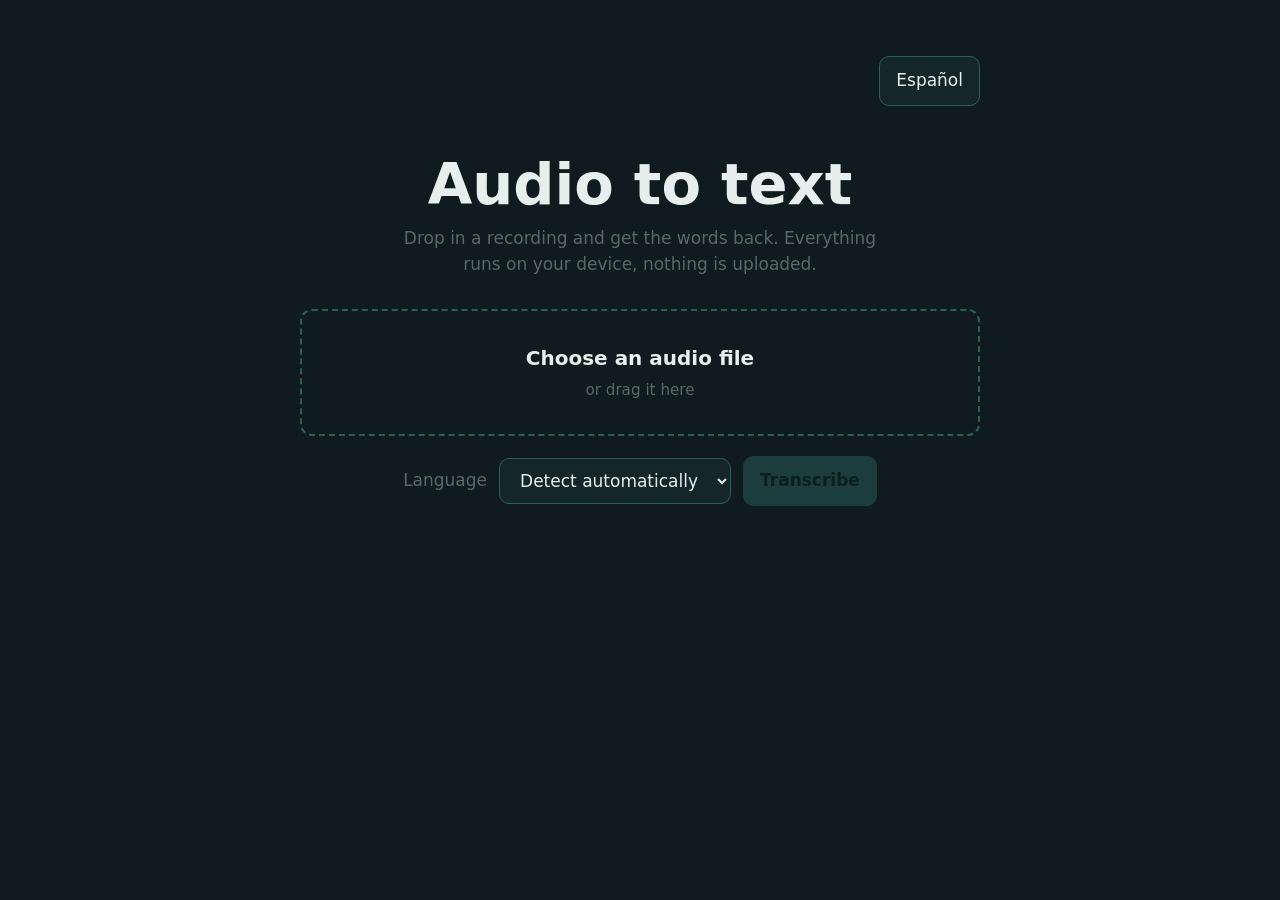
<file: index.html>
<!DOCTYPE html>
<html lang="en">
    <head>
        <meta charset="utf-8">
        <meta name="viewport" content="width=device-width, initial-scale=1">
        <title>Audio to text</title>
        <link rel="stylesheet" href="style.css">
    </head>
    <body>
        <main>
        <div class="top"><button type="button" id="langToggle"></button></div>
        <h1 data-i18n="h1">Audio to text</h1>
        <p class="lede" data-i18n="lede">Drop in a recording and get the words back. Everything runs on your device, nothing is uploaded.</p>

        <label class="drop" id="drop">
            <input type="file" id="file" accept="audio/*,video/mp4,video/webm,.m4a,.opus,.mkv">
            <strong id="dropTitle">Choose an audio file</strong>
            <span data-i18n="hint">or drag it here</span>
        </label>

        <div class="row">
            <label for="lang" data-i18n="lang">Language</label>
            <select id="lang">
            <option value="auto" data-i18n="auto">Detect automatically</option>
            <option value="es" data-i18n="l_es">Spanish</option>
            <option value="en" data-i18n="l_en">English</option>
            </select>
            <button class="primary" id="go" data-i18n="go" disabled>Transcribe</button>
        </div>

        <div class="bar" id="bar"><i></i></div>
        <p class="status" id="status" role="status"></p>

        <section id="result">
            <p class="meta" id="meta"></p>
            <textarea id="text" aria-label="Transcript" data-i18n-aria="tx"></textarea>
            <div class="row">
            <button id="copy" data-i18n="copy">Copy text</button>
            <button id="dlTxt" data-i18n="dlTxt">Download .txt</button>
            <button id="dlSrt" data-i18n="dlSrt">Download .srt</button>
            </div>
        </section>
        </main>

        <script src="script.js"></script>
    </body>
</html>
</file>
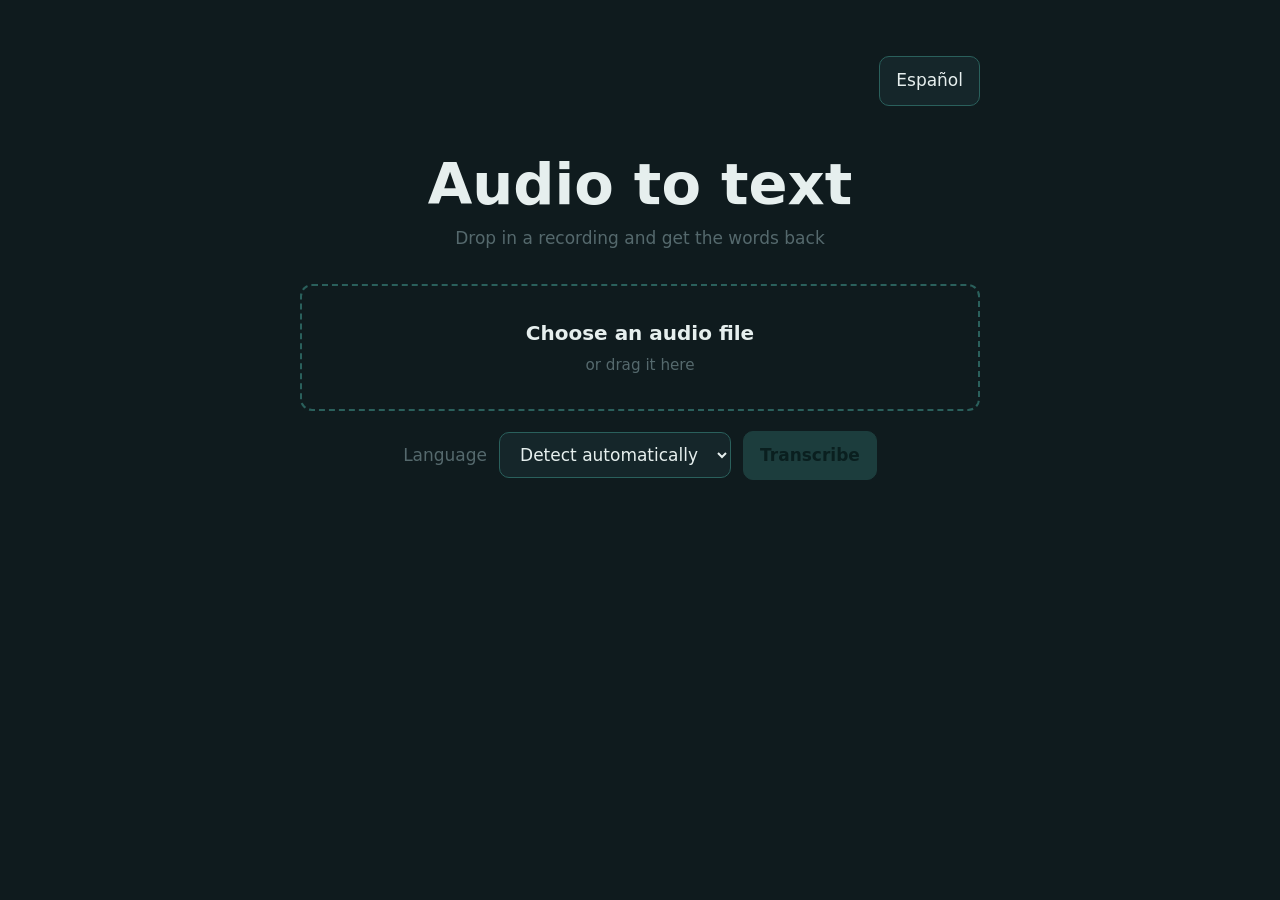
<file: static/index.html>
<!DOCTYPE html>
<html lang="en">
    <head>
        <meta charset="utf-8">
        <meta name="viewport" content="width=device-width, initial-scale=1">
        <title>Audio Transcriptor</title>
        <link rel="preconnect" href="https://fonst.googleapis.com">
        <link rel="stylesheet" href="/static/style.css">
    </head>
    <body>
        <main>
        <div class="top"><button type="button" id="langToggle"></button></div>
        <h1 data-i18n="h1">Audio to text</h1>
        <p class="lede" data-i18n="lede">Drop in a recording and get the words back. Your file is deleted as soon as it is transcribed.</p>

        <label class="drop" id="drop">
            <input type="file" id="file" accept="audio/*,video/mp4,video/webm,.m4a,.opus,.mkv">
            <strong id="dropTitle">Choose an audio file</strong>
            <span data-i18n="hint">or drag it here. MP3, WAV, M4A, OGG, FLAC and more.</span>
        </label>

        <div class="row">
            <label for="lang" data-i18n="lang">Language</label>
            <select id="lang">
            <option value="auto" data-i18n="auto">Detect automatically</option>
            <option value="es" data-i18n="l_es">Spanish</option><option value="en" data-i18n="l_en">English</option>
            </select>
            <button class="primary" id="go" data-i18n="go" disabled>Transcribe</button>
        </div>

        <div class="bar" id="bar"><i></i></div>
        <p class="status" id="status" role="status"></p>

        <section id="result">
            <p class="meta" id="meta"></p>
            <textarea id="text" aria-label="Transcript" data-i18n-aria="tx"></textarea>
            <div class="row">
            <button id="copy" data-i18n="copy">Copy text</button>
            <button id="dlTxt" data-i18n="dlTxt">Download .txt</button>
            <button id="dlSrt" data-i18n="dlSrt">Download subtitles (.srt)</button>
            </div>
        </section>
        </main>

        <script src="/static/script.js"></script>
    </body>
</html>
</file>
<file: style.css>
*,
*::before,
*::after {
    box-sizing: border-box;
}

:root {
    --bg:     #0f1b1e;
    --panel:  #15262a;
    --ink:    #e6efee;
    --muted:  #55696d;
    --line:   #2a605c;
    --accent: #2a605c;
    --danger: #ff8f7a;
}

body {
    margin: 0;
    background: var(--bg);
    color: var(--ink);
    font: 400 17px/1.5 "Bricolage Grotesque", system-ui, sans-serif;
    text-align: center;
}

main {
    max-width: 720px;
    margin: 0 auto;
    padding: 56px 20px 80px;
    display: flex;
    flex-direction: column;
    align-items: center;
}

h1 {
    font-size: clamp(2.2rem, 7vw, 3.6rem);
    line-height: 1.02;
    font-weight: 800;
    margin: 0 0 12px;
}

.lede {
    color: var(--muted);
    margin: 0 0 32px;
    max-width: 46ch;
}

.top {
    width: 100%;
    display: flex;
    justify-content: flex-end;
    margin-bottom: 50px;
}

.drop {
    display: flex;
    flex-direction: column;
    align-items: center;
    gap: 6px;
    font-size: 1.25rem;
    font-weight: 600;
    border: 2px dashed var(--line);
    border-radius: 12px;
    padding: 32px 24px;
    cursor: pointer;
    transition: border-color .15s ease;
    width: 100%;
}

.drop:hover,
.drop:focus-within {
    border-color: #0d6b68;
}

.drop input[type="file"] {
    display: none;
}

.drop span {
    font-size: .95rem;
    font-weight: 400;
    color: var(--muted);
}

.row {
    display: flex;
    flex-wrap: wrap;
    align-items: center;
    justify-content: center;
    gap: 12px;
    margin-top: 20px;
}

.row label {
    color: var(--muted);
}

select,
button {
    font: inherit;
    border-radius: 10px;
    padding: 11px 16px;
    border: 1px solid var(--line);
    background: var(--panel);
    color: var(--ink);
    cursor: pointer;
}

button.primary {
    background: var(--accent);
    color: #062321;
    border-color: var(--accent);
    font-weight: 600;
}

button:disabled {
    opacity: .5;
    cursor: not-allowed;
}

:focus-visible {
    outline: 3px solid var(--accent);
    outline-offset: 2px;
}

.status {
    min-height: 1.6rem;
    color: var(--muted);
    margin: 12px 0 0;
}

.status.err {
    color: var(--danger);
}

.bar {
    height: 4px;
    width: 100%;
    background: #b9c8c6;
    border-radius: 2px;
    overflow: hidden;
    display: none;
    margin-top: 16px;
}

.bar.on {
    display: block;
}

.bar i {
    display: block;
    height: 100%;
    width: 35%;
    background: var(--accent);
    animation: slide 1.1s ease-in-out infinite;
}

@keyframes slide {
    0%   { margin-left: -35%; }
    100% { margin-left: 100%; }
}

@media (prefers-reduced-motion: reduce) {
    .bar i {
        animation: none;
        width: 100%;
    }
}

#result {
    display: none;
    margin-top: 24px;
    width: 100%;
}

#result.on {
    display: block;
}

.meta {
    color: var(--muted);
    font-size: .9rem;
    margin: 0 0 8px;
}

textarea {
    width: 100%;
    min-height: 260px;
    padding: 16px;
    border-radius: 12px;
    border: 1px solid var(--line);
    background: var(--panel);
    color: var(--ink);
    font: inherit;
    line-height: 1.6;
    resize: vertical;
    text-align: left;
}
</file>
<file: static/style.css>
*,
*::before,
*::after {
    box-sizing: border-box;
}

:root {
    --bg:     #0f1b1e;
    --panel:  #15262a;
    --ink:    #e6efee;
    --muted:  #55696d;
    --line:   #2a605c;
    --accent: #2a605c;
    --danger: #ff8f7a;
}

body {
    margin: 0;
    background: var(--bg);
    color: var(--ink);
    font: 400 17px/1.5 "Bricolage Grotesque", system-ui, sans-serif;
    text-align: center;
}

main {
    max-width: 720px;
    margin: 0 auto;
    padding: 56px 20px 80px;
    display: flex;
    flex-direction: column;
    align-items: center;
}

h1 {
    font-size: clamp(2.2rem, 7vw, 3.6rem);
    line-height: 1.02;
    font-weight: 800;
    margin: 0 0 12px;
}

.lede {
    color: var(--muted);
    margin: 0 0 32px;
    max-width: 46ch;
}

.top {
    width: 100%;
    display: flex;
    justify-content: flex-end;
    margin-bottom: 50px;
}

.drop {
    display: flex;
    flex-direction: column;
    align-items: center;
    gap: 6px;
    font-size: 1.25rem;
    font-weight: 600;
    border: 2px dashed var(--line);
    border-radius: 12px;
    padding: 32px 24px;
    cursor: pointer;
    transition: border-color .15s ease;
    width: 100%;
}

.drop:hover,
.drop:focus-within {
    border-color: #0d6b68;
}

.drop input[type="file"] {
    display: none;
}

.drop span {
    font-size: .95rem;
    font-weight: 400;
    color: var(--muted);
}

.row {
    display: flex;
    flex-wrap: wrap;
    align-items: center;
    justify-content: center;
    gap: 12px;
    margin-top: 20px;
}

.row label {
    color: var(--muted);
}

select,
button {
    font: inherit;
    border-radius: 10px;
    padding: 11px 16px;
    border: 1px solid var(--line);
    background: var(--panel);
    color: var(--ink);
    cursor: pointer;
}

button.primary {
    background: var(--accent);
    color: #062321;
    border-color: var(--accent);
    font-weight: 600;
}

button:disabled {
    opacity: .5;
    cursor: not-allowed;
}

:focus-visible {
    outline: 3px solid var(--accent);
    outline-offset: 2px;
}

.status {
    min-height: 1.6rem;
    color: var(--muted);
    margin: 12px 0 0;
}

.status.err {
    color: var(--danger);
}

.bar {
    height: 4px;
    width: 100%;
    background: #b9c8c6;
    border-radius: 2px;
    overflow: hidden;
    display: none;
    margin-top: 16px;
}

.bar.on {
    display: block;
}

.bar i {
    display: block;
    height: 100%;
    width: 35%;
    background: var(--accent);
    animation: slide 1.1s ease-in-out infinite;
}

@keyframes slide {
    0%   { margin-left: -35%; }
    100% { margin-left: 100%; }
}

@media (prefers-reduced-motion: reduce) {
    .bar i {
        animation: none;
        width: 100%;
    }
}

#result {
    display: none;
    margin-top: 24px;
    width: 100%;
}

#result.on {
    display: block;
}

.meta {
    color: var(--muted);
    font-size: .9rem;
    margin: 0 0 8px;
}

textarea {
    width: 100%;
    min-height: 260px;
    padding: 16px;
    border-radius: 12px;
    border: 1px solid var(--line);
    background: var(--panel);
    color: var(--ink);
    font: inherit;
    line-height: 1.6;
    resize: vertical;
    text-align: left;
}
</file>
